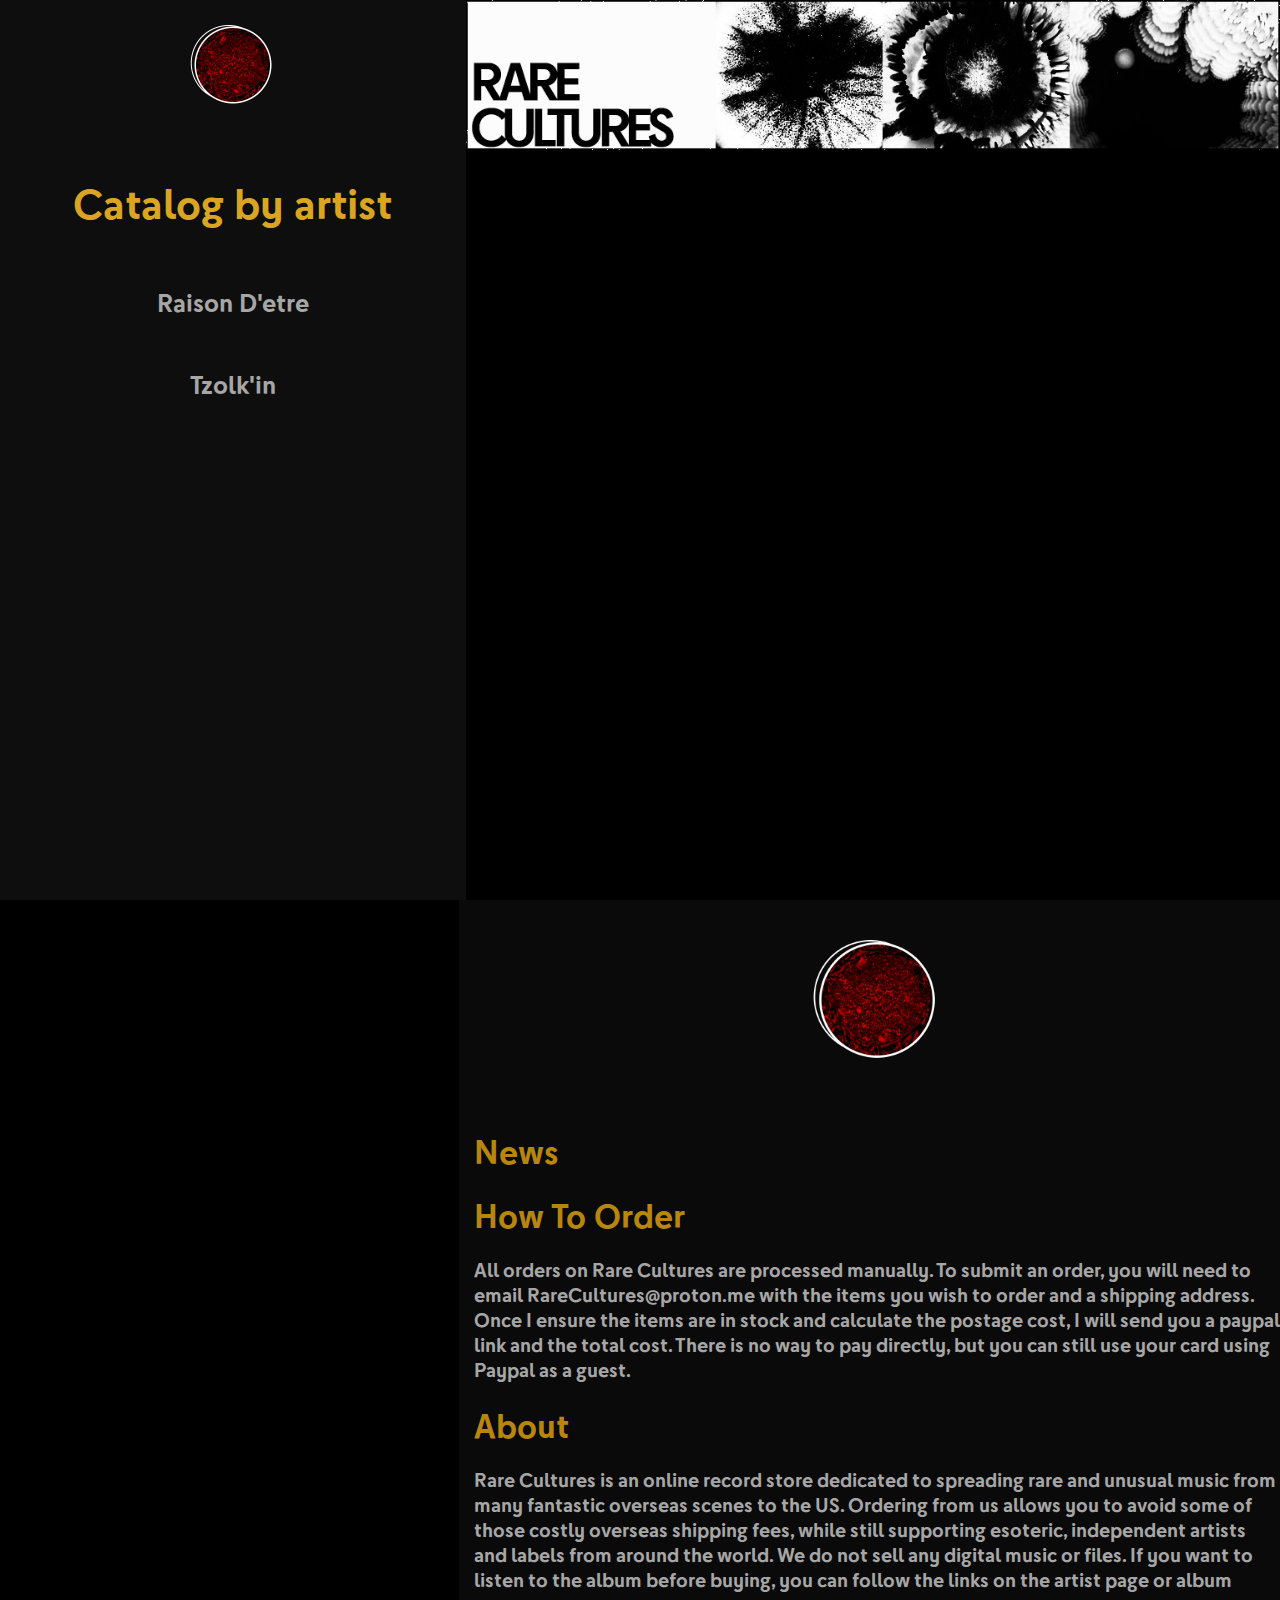
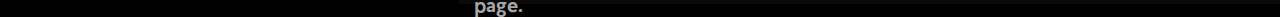
<file: index.html>
<!DOCTYPE html>
<html lang="en">
<link rel="stylesheet" href="Style.css">
<head>
    <link rel="icon" href="images/RareCulturesIcon.png" type="image/x-icon">
    <link rel="stylesheet" href="Style.css">
    <meta charset="UTF-8" />
    <meta name="viewport" content="width=device-width, initial-scale=1.0">
    <title>Rare Cultures</title>
</head>
<body>
<div class="sidebar">
    <img class="center-image" alt="" src="images/RareCulturesLogo2.png" height="100">
    <h1>Catalog by artist</h1>
<h2><a href="Raison%20D'etre.html">Raison D'etre</a></h2>
    <h2><a href="Tzolk'in.html">Tzolk'in</a></h2></div>
<div class="banner">
    <img src="images/Banner.png" alt="Banner">
</div>
<div class="container">
    <img class="center-image" alt="" src="images/RareCulturesLogo2.png" height="150">
    <h1>News</h1>
    <h1>How To Order</h1>
    <h3>All orders on Rare Cultures are processed manually. To submit an order, you will need to email RareCultures@proton.me with the items you wish to order and a shipping address.
    Once I ensure the items are in stock and calculate the postage cost, I will send you a paypal link and the total cost. There is no way to pay directly, but you can still
    use your card using Paypal as a guest.</h3>
    <h1>About</h1>
    <h3>Rare Cultures is an online record store dedicated to spreading rare and unusual music from many fantastic overseas scenes to the US.
    Ordering from us allows you to avoid some of those costly overseas shipping fees, while still supporting esoteric, independent artists and labels
    from around the world. We do not sell any digital music or files. If you want to listen to the album before buying, you can follow the links on the
    artist page or album page.</h3>
</div>
</body>
</html>
</file>
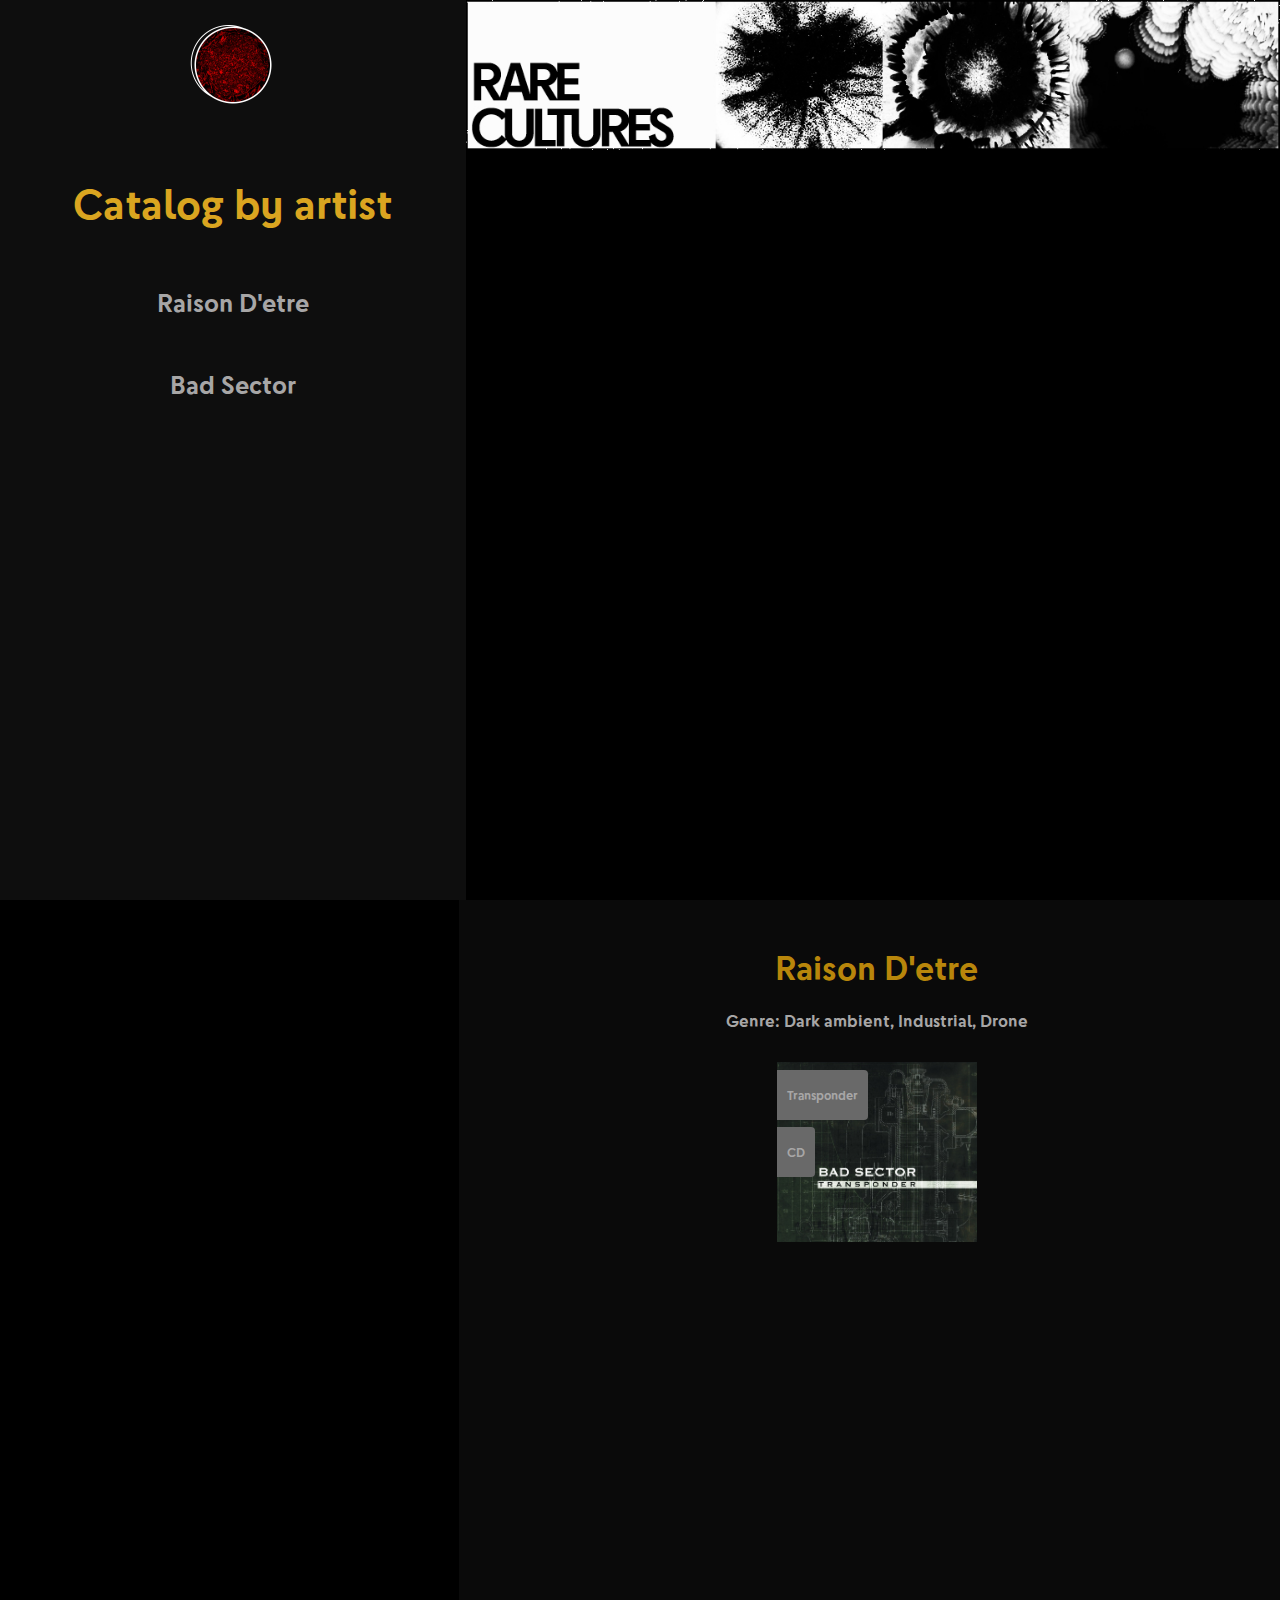
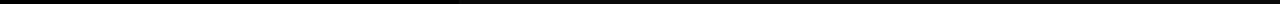
<file: BadSector.html>
<!DOCTYPE html>
<html lang="en">
<head>
  <link rel="icon" href="images/RareCulturesIcon.png" type="image/x-icon">
  <link rel="stylesheet" href="Style.css">
  <meta charset="UTF-8" />
  <meta name="viewport" content="width=device-width, initial-scale=1.0">
  <title>Rare Cultures</title>
</head>
<body>
<div class="banner">
  <img src="images/Banner.png" alt="Banner">


</div>
<div class="sidebar">
  <a href = index.html><img class="center-image" alt="" src="images/RareCulturesLogo2.png" height="100"></a>
  <h1>Catalog by artist</h1>
  <h2><a href="Raison%20D'etre.html">Raison D'etre</a></h2>
  <h2><a href="BadSector.html">Bad Sector</a></h2></div>

<div class="artist-container">
  <h1>Raison D'etre</h1>
  <h4>Genre: Dark ambient, Industrial, Drone</h4>
  <div class = "grid-container">
    <div class = "sub-container"><a href="Transponder.html" class="sub-link">
      <img src="images/Transponder.jpg" height="200" alt="">
      <div class = "ribbon artist"><p>Transponder</p></div>
      <div class = "ribbon format"><p>CD</p></div>
    </a>
    </div>
  </div>
</div>
</body>
</html>
</file>
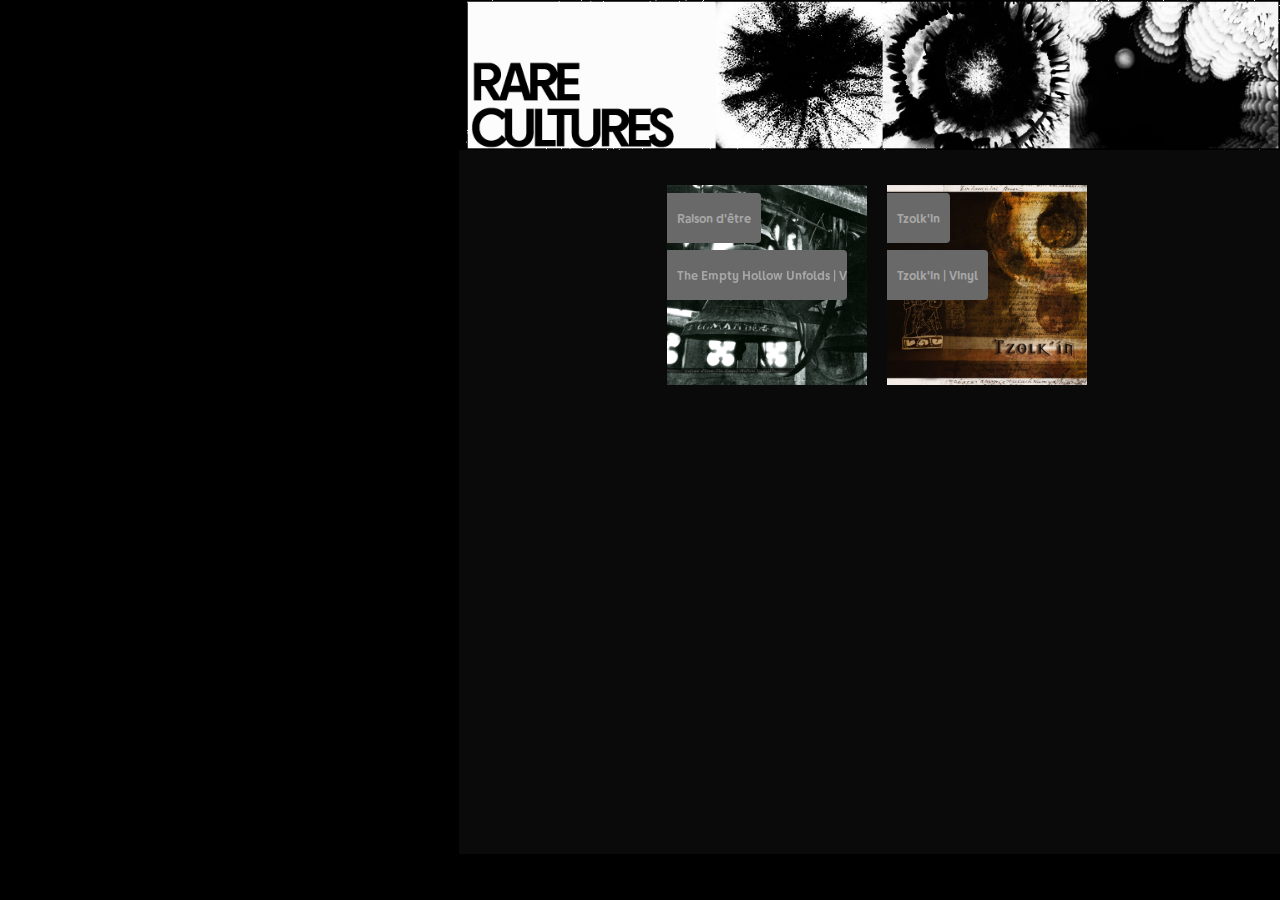
<file: Catalog.html>
<!-- Catalog.html -->
<!DOCTYPE html>
<html lang="en">
<head>
  <link rel="stylesheet" href="Style.css">
  <meta charset="UTF-8" />
  <meta name="viewport" content="width=device-width, initial-scale=1.0">
  <title>Rare Cultures</title>
</head>
<body>
<div class="banner">
  <img src="images/Banner.png" alt="Banner">
</div>
  <div class="container">
    <div class = "grid-container">

      <div class = "sub-container"><a href="emptyHollowUnfolds.html" class="sub-link">
    <img src="images/EmptyHollow.jpeg" width="200" alt="">
    <div class = "ribbon artist"><p>Raison d'être</p></div>
    <div class = "ribbon format"><p>The Empty Hollow Unfolds | Vinyl</p></div>
      </a>
    </div>

      <div class = "sub-container">
        <img src="images/tzolk'in.jpg" width="200" alt="">
        <div class = "ribbon artist"><p>Tzolk'in</p></div>
        <div class = "ribbon format"><p>Tzolk'in | Vinyl</p></div>
      </div>
    </div>
  </div>
</body>
</html>
</file>
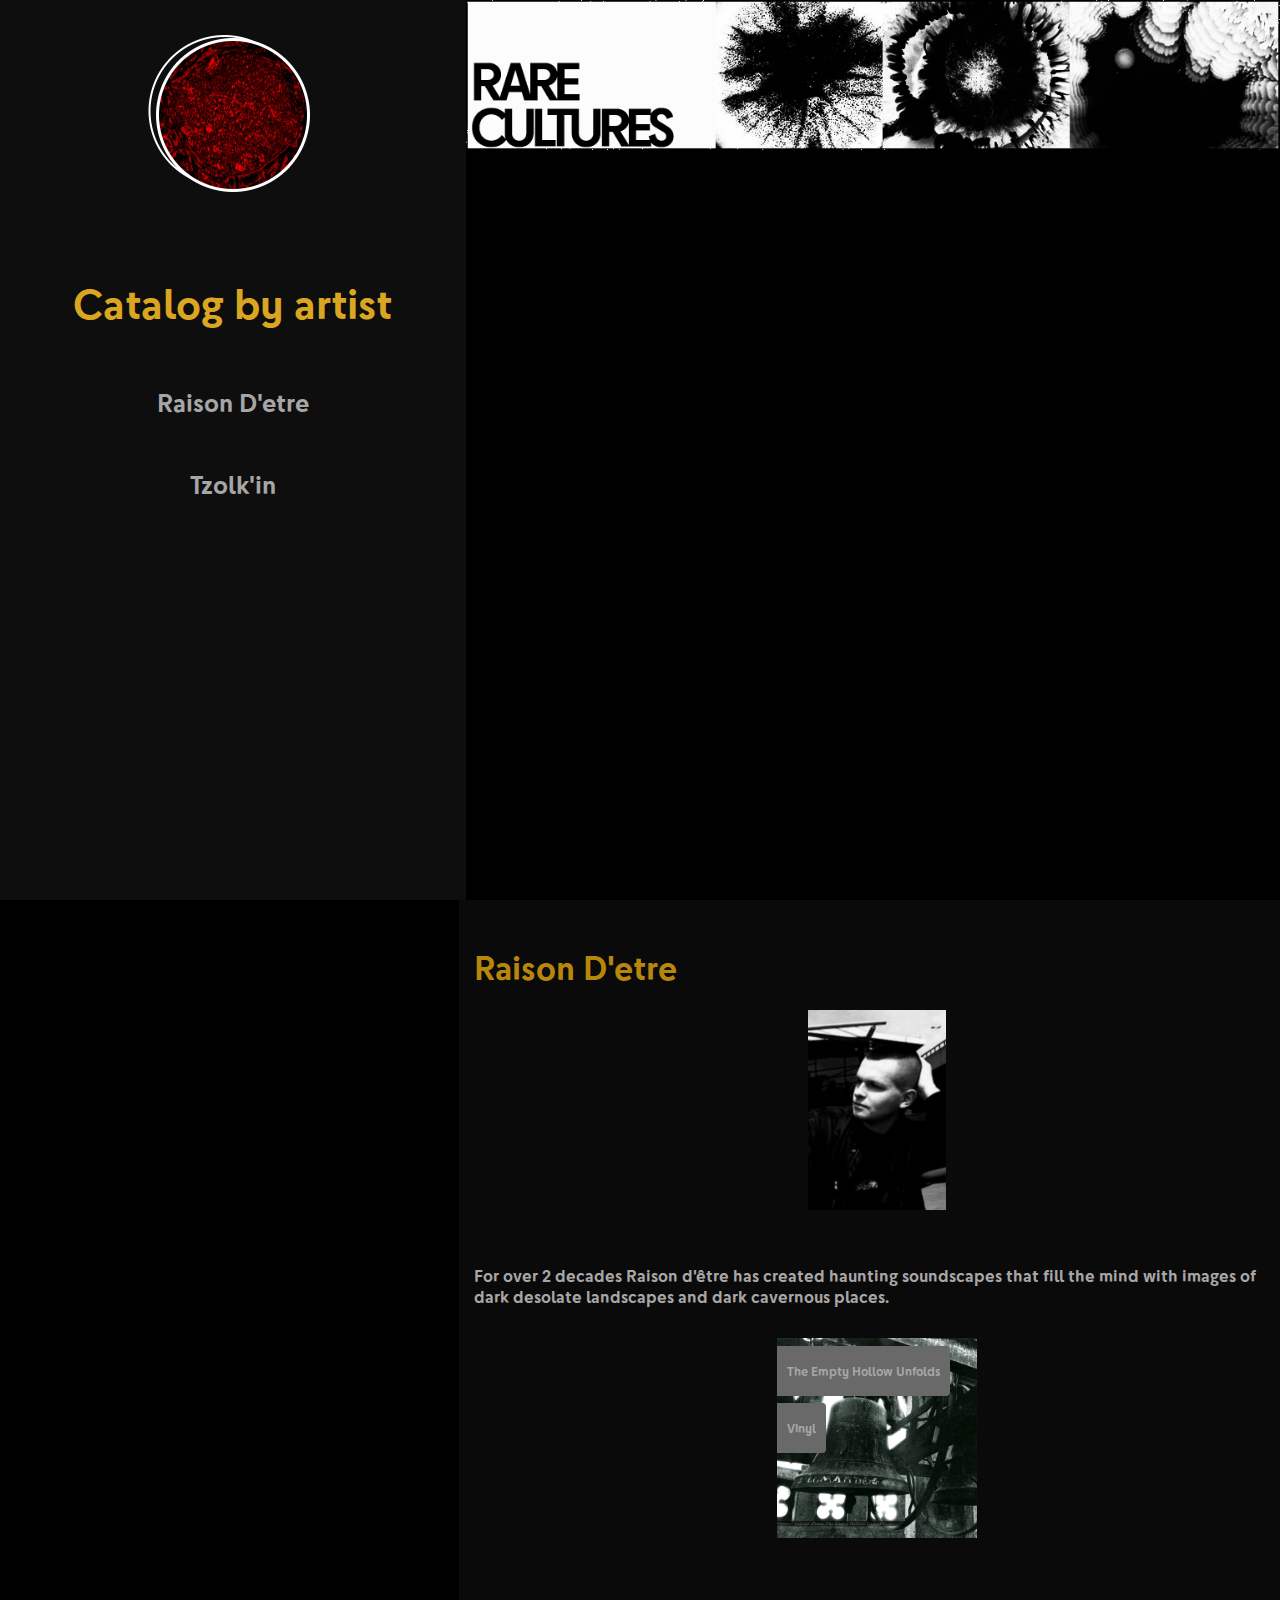
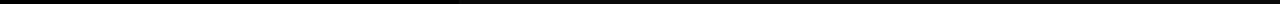
<file: Raison D'etre.html>
<!-- Catalog.html -->
<!DOCTYPE html>
<html lang="en">
<head>
    <link rel="icon" href="images/RareCulturesIcon.png" type="image/x-icon">
    <link rel="stylesheet" href="Style.css">
    <meta charset="UTF-8" />
    <meta name="viewport" content="width=device-width, initial-scale=1.0">
    <title>Rare Cultures</title>
</head>
<body>
<div class="banner">
    <img src="images/Banner.png" alt="Banner">
</div>
<div class="sidebar">
    <img class="center-image" alt="" src="images/RareCulturesLogo2.png" height="200">
    <h1>Catalog by artist</h1>
    <h2><a href="Raison%20D'etre.html">Raison D'etre</a></h2>
    <h2><a href="Tzolk'in.html">Tzolk'in</a></h2></div>
<div class="container">
    <h1>Raison D'etre</h1>
    <img src ="images/Raison%20D'etre.jpg" height="200" alt="">
    <h4>For over 2 decades Raison d'être has created haunting soundscapes that fill the mind with images of dark desolate landscapes and dark cavernous places.</h4>
    <div class = "grid-container">
        <div class = "sub-container"><a href="emptyHollowUnfolds.html" class="sub-link">
            <img src="images/EmptyHollow.jpeg" height="100" alt="">
            <div class = "ribbon artist"><p>The Empty Hollow Unfolds</p></div>
            <div class = "ribbon format"><p>Vinyl</p></div>
        </a>
        </div>
    </div>
</div>
</body>
</html>
</file>
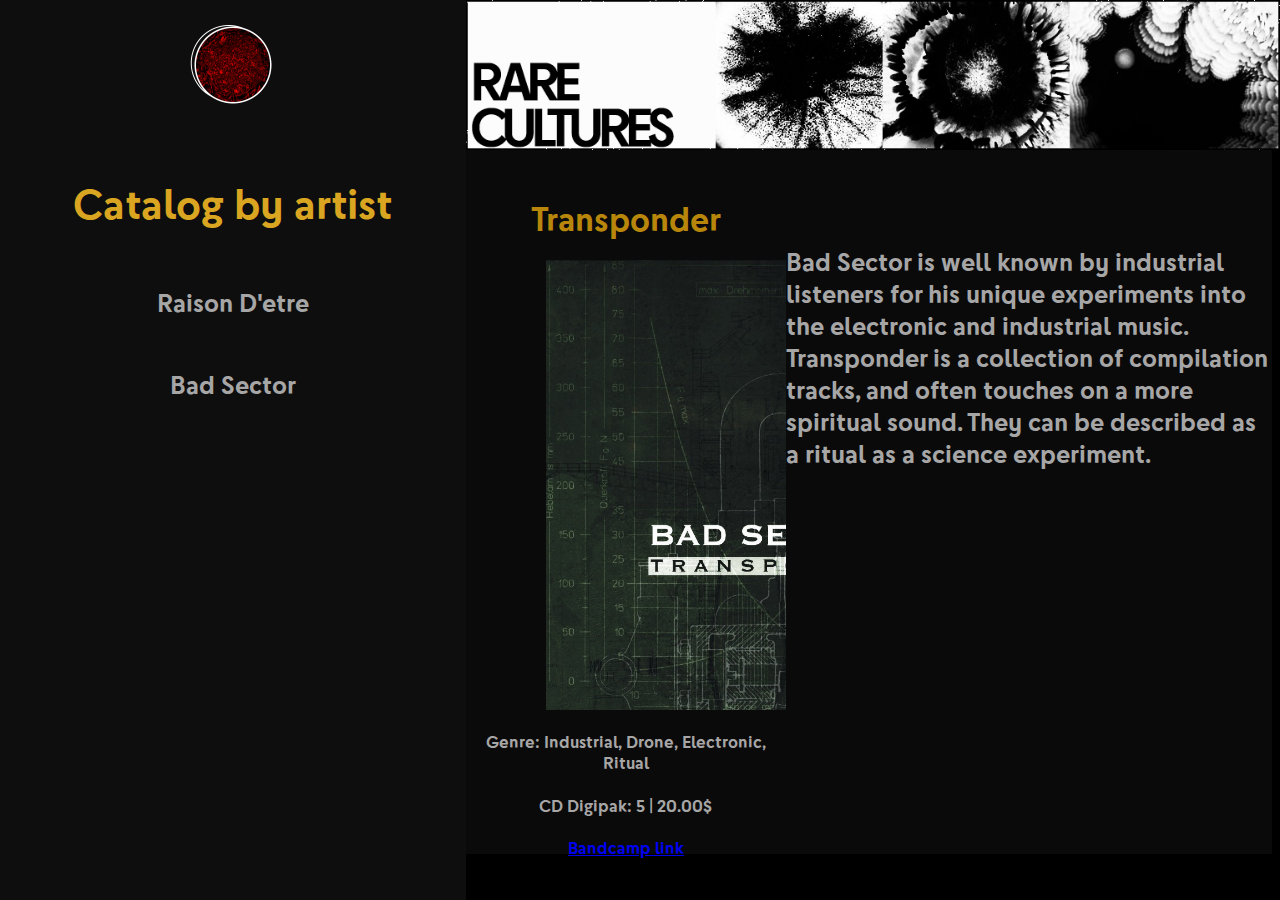
<file: Transponder.html>
<!-- Catalog.html -->
<!DOCTYPE html>
<html lang="en">
<head>
  <link rel="icon" href="images/RareCulturesIcon.png" type="image/x-icon">
  <link rel="stylesheet" href="Style.css">
  <meta charset="UTF-8" />
  <meta name="viewport" content="width=device-width, initial-scale=1.0">
  <title>Rare Cultures</title>
</head>
<body>
<div class="banner">
  <img src="images/Banner.png" alt="Banner">


</div>
<div class="sidebar">
  <a href = index.html><img class="center-image" alt="" src="images/RareCulturesLogo2.png" height="100"></a>
  <h1>Catalog by artist</h1>
  <h2><a href="Raison%20D'etre.html">Raison D'etre</a></h2>
  <h2><a href="BadSector.html">Bad Sector</a></h2></div>


<div class="album">
  <h1 class="album-h1">Transponder</h1>
  <img src="images/Transponder.jpeg" height="450" alt="">
  <h4 class="album-h4">Genre: Industrial, Drone, Electronic, Ritual</h4>
  <h4 class="album-h4">CD Digipak: 5 | 20.00$</h4>
  <h4 class = "album-h4"><a href="https://infinitefog.bandcamp.com/album/bad-sector-transponder"> Bandcamp link</a> </h4>
</div>


<div class="album-text">
  <h2>Bad Sector is well known by industrial listeners for his unique experiments into the electronic and
  industrial music. Transponder is a collection of compilation tracks, and often touches on a more spiritual
  sound. They can be described as a ritual as a science experiment.</h2>
</div>
</body>
</html>
</file>
<file: Style.css>
@font-face {
font-family: "Cy";
src: url("fonts/Cy_Text.otf") format("opentype");
font-weight: 400; /* normal */
font-style: normal;
font-display: swap;
}

@font-face {
font-family: "Cy";
src: url("fonts/Cy_Text_SemiBold.otf") format("opentype");
font-weight: 600; /* semibold */
font-style: normal;
font-display: swap;
}

@font-face {
font-family: "Cy";
src: url("fonts/Cy_Text_Bold.otf") format("opentype");
font-weight: 700; /* bold */
font-style: normal;
font-display: swap;
}

@font-face {
font-family: "Cy";
src: url("fonts/Cy_Text_ExtraBold.otf") format("opentype");
font-weight: 800; /* extra bold */
font-style: normal;
font-display: swap;
}

html, body {
    background-color: black;
    margin: 0;
    padding: 0;
    height: 100%;
    width: 100%;
    font-family: "Cy", sans-serif;
    font-weight: 400;
}



.banner {
    width: 63.6%;
    height: auto; /* or a fixed height if needed */
    overflow: hidden;
    background-color: black;
    display: flex;
    justify-content: center; /* horizontal centering */
    align-items: right;
    float: right;
}

.banner img {
    display: block;
    width: 100%;
    height: 100%
}
.banner h1 {
    margin: 0;
    font-size: 3rem;
}

.banner p {
    margin: 0;
    font-size: 1.5rem;
}


.container {
    width: 63.009%;
    height: 75.4%; /* Maximum width for large screens */
    padding-top: 25px; /* Add padding inside the container */
    background-color: #0A0A0A; /* White background for content */
    padding-left: 15px;

    align-items: center; /* center image horizontally */
    text-align: center; /* align text to the right */
    float: right;

    a:link {
        text-decoration: none;
        color: #A7A6A6;
    }

    a:visited {
        text-decoration: none;
        color: #A7A6A6;
    }

    a:hover {
        text-decoration: underline;
        color:darkgoldenrod;
    }

    a:active {
        text-decoration: underline;
        color:darkgoldenrod;
    }

}

.container img{
    padding-bottom: 30px;
}

.container p{
    color: #A7A6A6;
    text-align: left;
}
.container h1{
    color: darkgoldenrod;
    text-align: left;
    text-align: left;
}
.container h4{
    color: #A7A6A6;
    text-align: left;
}
.container h3{
    color: #A7A6A6;
    text-align: left;
}

.artist-container {
    width: 63.009%;
    height: 75.4%; /* Maximum width for large screens */
    padding-top: 25px; /* Add padding inside the container */
    background-color: #0A0A0A; /* White background for content */
    padding-left: 15px;

    align-items: center; /* center image horizontally */
    text-align: center; /* align text to the right */
    float: right;

    a:link {
        text-decoration: none;
        color: #A7A6A6;
    }

    a:visited {
        text-decoration: none;
        color: #A7A6A6;
    }

    a:hover {
        text-decoration: underline;
        color:darkgoldenrod;
    }

    a:active {
        text-decoration: underline;
        color:darkgoldenrod;
    }

}

.artist-container img{
    padding-bottom: 30px;
}

.artist-container p{
    color: #A7A6A6;
}
.artist-container h1{
    color: darkgoldenrod;
}
.artist-container h4{
    color: #A7A6A6;
}
.artist-container h3{
    color: #A7A6A6;
}

.grid-container {
    display: grid;
    grid-template-columns: repeat(auto-fit, minmax(200px, 0.15fr));
    gap: 20px;
    padding: 10px;

    justify-content: center;
}

/* Subcontainers */
.sub-container {
    position: relative; /* Needed for absolute ribbons */

    background-color: #0A0A0A;
    overflow: hidden;
}

/* Image */
.sub-container img {
    width: 100%;
    height: auto;
    display: block;
    /* Make sure it's not positioned or with high z-index */
    position: relative;
    z-index: 0;
}

/* Ribbons */
.ribbon {
    position: absolute;
    color: darkgoldenrod;
    padding: 5px 10px;
    font-size: 0.8rem;
    font-weight: bold;
    background-color: rgba(0, 0, 0, 0.6);
    backdrop-filter: blur(3px);
    z-index: 2;
    border-radius: 0 4px 4px 0;
    max-width: 80%;
    white-space: nowrap;
    overflow: hidden;
    text-overflow: ellipsis;
}

/* Format ribbon – bottom left */
.ribbon.format {
    font-size: .75rem;
    top: 65px;
    left: 0;
    background-color: dimgray;
}

.ribbon.artist {
    font-size: .75rem;
    top: 8px;
    left: 0px;
    background-color: dimgray;
}

.sub-link {
    text-decoration: none; /* Remove underline */
    color: inherit;         /* Inherit text color */
    display: block;         /* Let it wrap the full container */
}

.sub-link:hover .sub-container {
    box-shadow: 0 0 10px rgba(0,0,0,0.2);
    transform: scale(1.02);
    transition: transform 0.2s ease;
}


.center-image {
    align-self: center; /* only centers the image horizontally */
    align-items: center;
    flex-direction: column;
}

.sidebar{
    width: 36.4%;
    height: 100%; /* Maximum width for large screens */
    background-color: #0E0E0E; /* White background for content */

    justify-content: center;
    align-items: center;
    text-align: center;
    float: left;

    a:link {
        text-decoration: none;
        color: #A7A6A6;
    }

    a:visited {
        text-decoration: none;
        color: #A7A6A6;
    }

    a:hover {
        text-decoration: underline;
        color:darkgoldenrod;
    }

    a:active {
        text-decoration: underline;
        color:darkgoldenrod;
    }

}

.sidebar * {
    padding: 15px;
}

.sidebar h1{
    font-size: 2.5rem;
    color: goldenrod;
}

.sidebare h2{
    font-size:1.8rem
}

.home text{}

.album{

    width: 25%;
    height: 75.4%; /* Maximum width for large screens */
    padding-top: 25px; /* Add padding inside the container */
    background-color: #0A0A0A; /* White background for content */

    align-items: center; /* center image horizontally */
    text-align: center; /* align text to the right */
    float: left;
}

.album img{

    padding-left: 80px;
    display: flex;
    flex-direction: left;

}

.album p{
    color: #A7A6A6;
    vertical-align: top;
}
.album h1{
    color: darkgoldenrod;
    vertical-align: top;
}
.album h4{
    color: #A7A6A6;
    vertical-align: top;
}
.album h3{
    color: #A7A6A6;
    vertical-align: top;
}



.album-text{

    width: 38.009%;
    height: 75.4%; /* Maximum width for large screens */
    padding-top: 25px; /* Add padding inside the container */
    background-color: #0A0A0A; /* White background for content */

    align-items: center; /* center image horizontally */
    text-align: center; /* align text to the right */
    float: left;
}

.album-text img{

    padding-left: 80px;
    display: flex;
    flex-direction: right;
    align-items: right; /* center image horizontally */
    text-align: right; /* align text to the right */

}

.album-text p{
    color: #A7A6A6;
    vertical-align: top;
}
.album-text h1{
    color: darkgoldenrod;
    vertical-align: top;
}
.album-text h4{
    color: #A7A6A6;
    vertical-align: top;
}
.album-text h3{
    color: #A7A6A6;
    vertical-align: top;
}

.album-text h2{
    color: #A7A6A6;
    vertical-align: top;
    text-align: left;
    padding-top: 50px;
}
</file>
